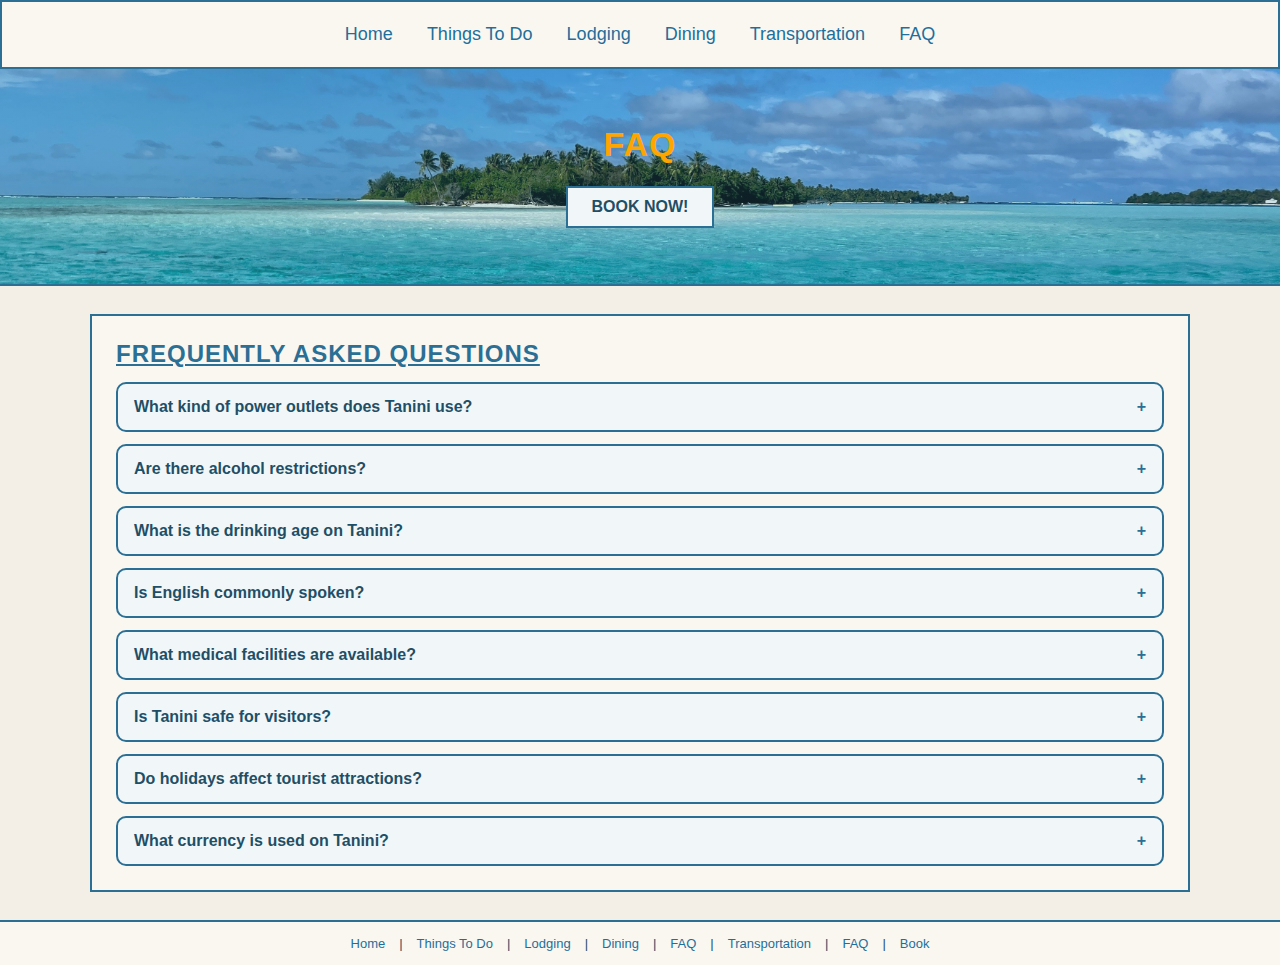
<file: faq.html>
<!doctype html>
<html lang="en">
<head>
  <meta charset="utf-8" />
  <meta name="viewport" content="width=device-width, initial-scale=1" />
  <title>Tanini — FAQ</title>
  <link rel="stylesheet" href="styles.css" />
</head>
<body>

  <div class="page-wrap">
    <header class="site-header">
      <nav class="navbar container">
        <a href="index.html">Home</a>
        <a href="things-to-do.html">Things To Do</a>
        <a href="lodging.html">Lodging</a>
        <a href="dining.html">Dining</a>
        <a href="transportation.html">Transportation</a>
        <a href="faq.html">FAQ</a>
      </nav>
    </header>

    <section class="hero-full hero-faq">
      <div class="container">
        <div class="hero">
          <h1>FAQ</h1>
          <a class="btn" href="book.html">BOOK NOW!</a>
        </div>
      </div>
    </section>

    <main class="container">
      <section class="panel">
        <h2 class="faq-title">Frequently Asked Questions</h2>

        <div class="faq-list">
          <details class="faq-item">
            <summary>What kind of power outlets does Tanini use?</summary>
            <div class="faq-answer">
              Power outlets are <strong>120 volts</strong> (the same as in the United States).
            </div>
          </details>

          <details class="faq-item">
            <summary>Are there alcohol restrictions?</summary>
            <div class="faq-answer">
              Alcohol is not allowed to be served or sold between <strong>midnight</strong> and <strong>9:00 a.m.</strong>
            </div>
          </details>

          <details class="faq-item">
            <summary>What is the drinking age on Tanini?</summary>
            <div class="faq-answer">
              The drinking age is <strong>18</strong>, and it is not strictly enforced.
            </div>
          </details>

          <details class="faq-item">
            <summary>Is English commonly spoken?</summary>
            <div class="faq-answer">
              Many younger Tanitians speak fluent English. Very little English is spoken in rural areas,
              especially by older residents.
            </div>
          </details>

          <details class="faq-item">
            <summary>What medical facilities are available?</summary>
            <div class="faq-answer">
              There is <strong>one hospital</strong> and several clinics. The hospital has many multilingual employees.
            </div>
          </details>

          <details class="faq-item">
            <summary>Is Tanini safe for visitors?</summary>
            <div class="faq-answer">
              Violent crime is very rare on Taniti, but as tourism increases, there are more reports of
              pickpocketing and other petty crimes. Use normal travel precautions.
            </div>
          </details>

          <details class="faq-item">
            <summary>Do holidays affect tourist attractions?</summary>
            <div class="faq-answer">
              Taniti enjoys a large number of national holidays, and many tourist attractions and restaurants
              may be closed on holidays. Visitors should plan accordingly.
            </div>
          </details>

          <details class="faq-item">
            <summary>What currency is used on Tanini?</summary>
            <div class="faq-answer">
              Taniti uses the <strong>U.S. dollar</strong>, but many businesses also accept <strong>euros</strong> and <strong>yen</strong>.
              Several banks facilitate currency exchange, and many businesses accept major credit cards.
            </div>
          </details>
        </div>
      </section>
    </main>

    <footer class="site-footer">
        <nav class="footer-nav container">
          <a href="index.html">Home</a> |
          <a href="things-to-do.html">Things To Do</a> |
          <a href="lodging.html">Lodging</a> |
          <a href="dining.html">Dining</a> | <a href="faq.html">FAQ</a> |
          <a href="transportation.html">Transportation</a> | 
          <a href="faq.html">FAQ</a> |
          <a href="book.html">Book</a>
        </nav>
    </footer>
  </div>

</body>
</html>
</file>
<file: styles.css>
/* ===== Reset / Base ===== */
*,
*::before,
*::after {
  box-sizing: border-box;
}

:root {
  --max: 1100px;

  --page-bg: #f4efe6;
  --bg: #faf7f1;
  --panel-alt: #f1f7f9;
  --ph-bg: #eef6fa;

  --border: #2b6f95;
  --text: #1f4f66;
  --link: #1e6f9b;

  --pad: 24px;
  --gap: 24px;
}

html,
body {
  margin: 0;
  padding: 0;
  font-family: Arial, Helvetica, sans-serif;
  background: var(--page-bg);
  color: var(--text);
  height: 100%;
}

body {
  min-height: 100vh;
  display: flex;
  flex-direction: column;
}

main {
  flex: 1;
}

a {
  color: var(--link);
}
.container {
  width: min(var(--max), calc(100% - 2rem));
  margin: 0 auto;
}

a:visited {
  color: var(--link);
}
a:active {
  background: transparent;
}
a:focus {
  outline: none;
}

a:focus-visible {
  outline: 2px dashed var(--border);
  outline-offset: 4px;
}

.site-header {
  background: var(--bg);
  border: 2px solid var(--border);
  border-bottom: none;
}

.navbar {
  display: flex;
  flex-wrap: wrap;
  justify-content: center;
  gap: 14px;
  padding: 16px;
  font-size: 18px;
}

.navbar a {
  text-decoration: none;
  padding: 6px 10px;
  border-radius: 6px;
}

.navbar a:hover {
  background: rgba(79, 179, 196, 0.18);
}

.split-link {
  display: block;
  text-decoration: none;
  color: inherit;
}

.split-link h2 {
  text-decoration: underline;
}

.panel {
  background: var(--bg);
  border: 2px solid var(--border);
  padding: var(--pad);
  margin: 0 auto 28px;
}

.hero {
  position: relative;
  padding: clamp(32px, 6vw, 56px) 16px;
  text-align: center;
}

.hero h1 {
  margin: 0 0 12px;
  letter-spacing: 1px;
  text-transform: uppercase;
  font-size: clamp(22px, 3vw, 34px);
  color: orange;
}

.hero .btn {
  display: inline-block;
  margin-top: 10px;
  padding: 10px 18px;
  border: 2px solid var(--border);
  text-decoration: none;
  font-weight: 700;
  background: #fff;
  color: var(--text);
}

.hero .btn:hover {
  background: rgba(255, 103, 2, 0.815);
}

.hero-full {
  width: 100%;
  border: 2px solid var(--border);
  border-left: none;
  border-right: none;
  margin: 0 0 28px;

  background-size: cover;
  background-position: center;
  background-repeat: no-repeat;

  position: relative;
}

.hero-full::before {
  content: "";
  position: absolute;
  inset: 0;
  background: linear-gradient(
    135deg,
    rgba(79, 179, 196, 0.25),
    rgba(43, 111, 149, 0.2)
  );
  pointer-events: none;
}

.hero-full .container,
.hero-full .hero {
  position: relative;
  z-index: 1;
}

.hero-home {
  background-image: url("images/hero-home.jpg");
}
.hero-things {
  background-image: url("images/thing-to-do-hero.jpg");
}
.hero-lodging {
  background-image: url("images/lodging-hero.jpg");
}
.hero-dining {
  background-image: url("images/dining-hero.jpg");
}
.hero-faq {
  background-image: url("images/hero-faq.jpg");
}
.hero-booking {
  background-image: url("images/booking-hero.jpg");
}
.hero-faq {
  background-image: url("images/faq-hero.jpg");
}
.hero-transportation {
  background-image: url("images/hero-transportation.jpg");
}

.ph {
  border: 2px solid var(--border);
  background: var(--ph-bg);
  min-height: 140px;
  position: relative;
  display: grid;
  place-items: center;
  padding: 10px;
  background-size: cover;
  background-position: center;
}

.ph.things-photo {
  background-image: url("images/thingtodohome.jpg");
}

.ph.lodging-photo {
  background-image: url("images/lodginghome.jpg");
}

.ph.dining-photo {
  background-image: url("images/foodhome.jpg");
}

.ph.volcano-photo {
  background-image: url("images/volcano.jpg");
}

.ph.beach-photo {
  background-image: url("images/beach.jpg");
}

.ph.fishing-photo {
  background-image: url("images/fishing.jpg");
}

.ph.bnb-photo {
  background-image: url("images/bnb.jpg");
}

.ph.hotel-photo {
  background-image: url("images/hotel.jpg");
}

.ph.resort-photo {
  background-image: url("images/resort.jpg");
}

.ph.localfood-photo {
  background-image: url("images/localfood.jpg");
}

.ph.american-photo {
  background-image: url("images/americanfood.jpg");
}

.ph.panam-photo {
  background-image: url("images/panamfood.jpg");
}

.ph.rentalcar-photo {
  background-image: url("images/rentalcar.jpg");
}
.ph.bikerental-photo {
  background-image: url("images/bikerental.jpg");
}
.ph.bus-photo {
  background-image: url("images/bus.jpg");
}
.ph.hometransport-photo {
  background-image: url("images/home-transport.jpg");
}

.split {
  display: grid;
  grid-template-columns: 1fr 1.6fr;
  gap: var(--gap);
  align-items: center;
}

.split.reverse {
  grid-template-columns: 1.6fr 1fr;
}

.split h2 {
  margin: 0 0 10px;
  text-decoration: underline;
  font-size: 26px;
  color: var(--border);
}

.split p {
  margin: 0;
  line-height: 1.5;
}

.cards-wrap {
  border: 2px solid var(--border);
  background: var(--bg);
  padding: var(--pad);
  margin-bottom: 28px;
}

.cards-title {
  text-align: center;
  margin: 0 0 18px;
  text-decoration: underline;
  letter-spacing: 1px;
  text-transform: uppercase;
  color: var(--border);
}

.cards {
  display: grid;
  grid-template-columns: repeat(3, 1fr);
  gap: var(--gap);
}

.card {
  border: 2px solid var(--border);
  background: #fff;
  overflow: hidden;
}

.card .ph {
  min-height: 180px;
  border: none;
  border-bottom: 2px solid var(--border);
}

.card h3 {
  margin: 0;
  text-align: center;
  font-size: clamp(22px, 2.5vw, 40px);
  padding: 10px 10px 6px;
  text-transform: uppercase;
  color: var(--border);
}

.card .body {
  padding: 12px 16px 18px;
  line-height: 1.55;
}

.reviews {
  display: grid;
  grid-template-columns: 140px 1fr;
  gap: var(--gap);
  align-items: center;
}

.reviews h2 {
  margin: 0 0 6px;
  text-decoration: underline;
  text-transform: uppercase;
  color: var(--border);
}

.avatar {
  width: 110px;
  height: 110px;
  border-radius: 999px;
  margin: 0 auto;
}

.ph.reviewone {
  background-image: url("images/review1.jpg");
}

.ph.reviewtwo {
  background-image: url("images/review2.jpg");
}

.ph.reviewthree {
  background-image: url("images/review3.jpg");
}

.ph.reviewfour {
  background-image: url("images/review4.jpg");
}

.ph.reviewfive {
  background-image: url("images/review5.jpg");
}

.form-wrap {
  width: min(780px, 100%);
  margin: 0 auto;
}

.booking-form {
  display: grid;
  gap: 14px;
}

.row {
  display: grid;
  grid-template-columns: 160px 1fr;
  gap: 14px;
  align-items: center;
}

.row label {
  font-size: 20px;
}

.row input {
  width: 100%;
  padding: 10px 12px;
  border: 2px solid var(--border);
  font-size: 16px;
}

.row-2 {
  display: grid;
  grid-template-columns: 160px 1fr 160px 1fr;
  gap: 14px;
  align-items: center;
}

.actions {
  text-align: center;
  margin-top: 6px;
}

.hero .btn,
.actions button {
  border: 2px solid var(--border);
  padding: 10px 24px;
  font-weight: 800;
  background: var(--panel-alt);
  cursor: pointer;
  color: var(--text);
}

.hero .btn:hover,
.actions button:hover {
  background: rgba(255, 103, 2, 0.815);
}

.page-wrap {
  min-height: 100%;
  display: flex;
  flex-direction: column;
}

.site-footer {
  margin-top: auto;
  padding: 14px 0;
  border-top: 2px solid var(--border);
  background: var(--bg);
}

.footer-nav {
  display: flex;
  flex-wrap: wrap;
  justify-content: center;
  gap: 14px;
  font-size: 13px;
}

.footer-nav a {
  text-decoration: none;
  color: var(--link);
}

.footer-nav a:hover {
  text-decoration: underline;
}

.faq-title {
  margin: 0 0 14px;
  text-decoration: underline;
  color: var(--border);
  text-transform: uppercase;
  letter-spacing: 1px;
}

.faq-list {
  display: grid;
  gap: 12px;
}

.faq-item {
  border: 2px solid var(--border);
  background: var(--panel-alt);
  border-radius: 10px;
  overflow: hidden;
}

.faq-item summary {
  cursor: pointer;
  list-style: none;
  padding: 14px 16px;
  font-weight: 700;
  color: var(--text);
  display: flex;
  align-items: center;
  justify-content: space-between;
}

.faq-item summary::-webkit-details-marker {
  display: none;
}

.faq-item summary::after {
  content: "+";
  font-weight: 900;
  color: var(--border);
  margin-left: 16px;
}

.faq-item[open] summary::after {
  content: "–";
}

.faq-answer {
  padding: 0 16px 14px;
  line-height: 1.6;
  background: var(--bg);
  border-top: 2px solid var(--border);
}

@media (max-width: 900px) {
  .split,
  .split.reverse {
    grid-template-columns: 1fr;
  }

  .reviews {
    grid-template-columns: 1fr;
    text-align: center;
  }

  .row-2 {
    grid-template-columns: 160px 1fr;
  }
}

@media (max-width: 700px) {
  .cards {
    grid-template-columns: 1fr;
  }

  .row {
    grid-template-columns: 1fr;
  }

  .row label {
    font-size: 18px;
  }
}
</file>
